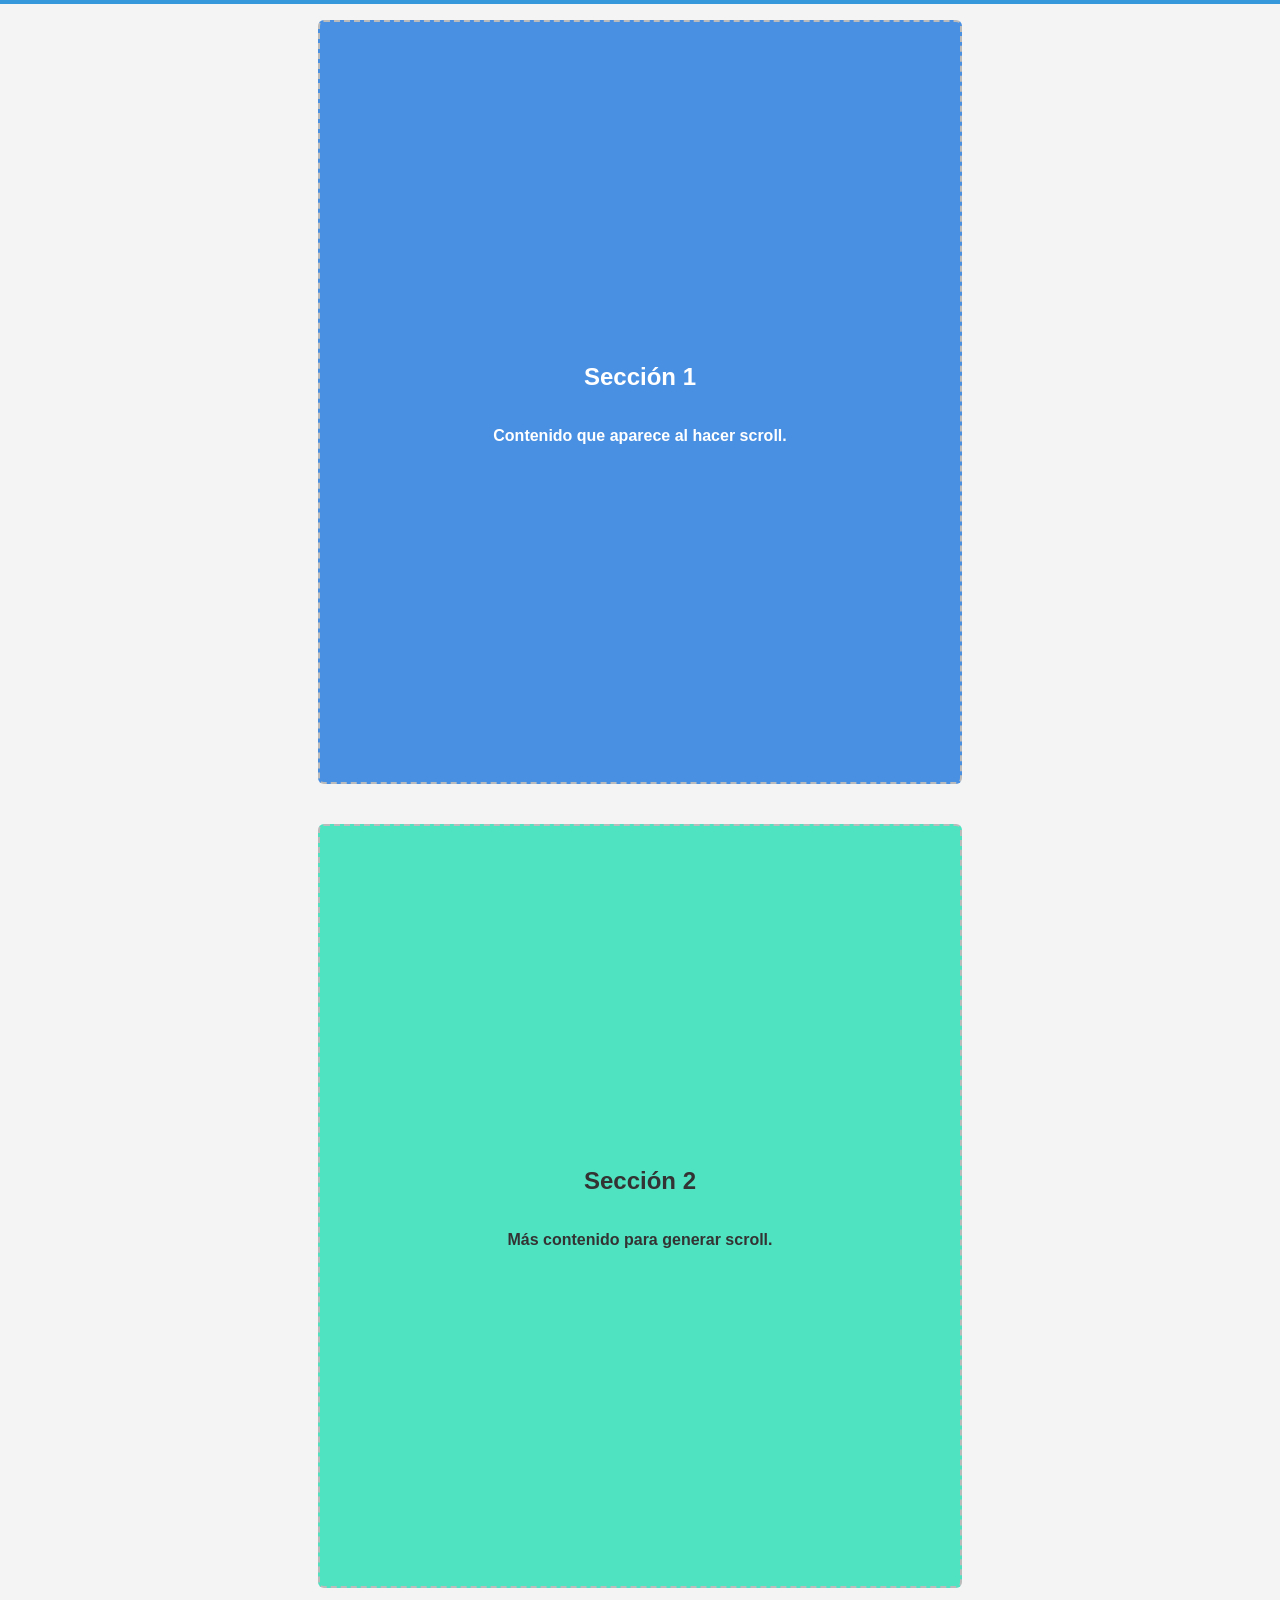
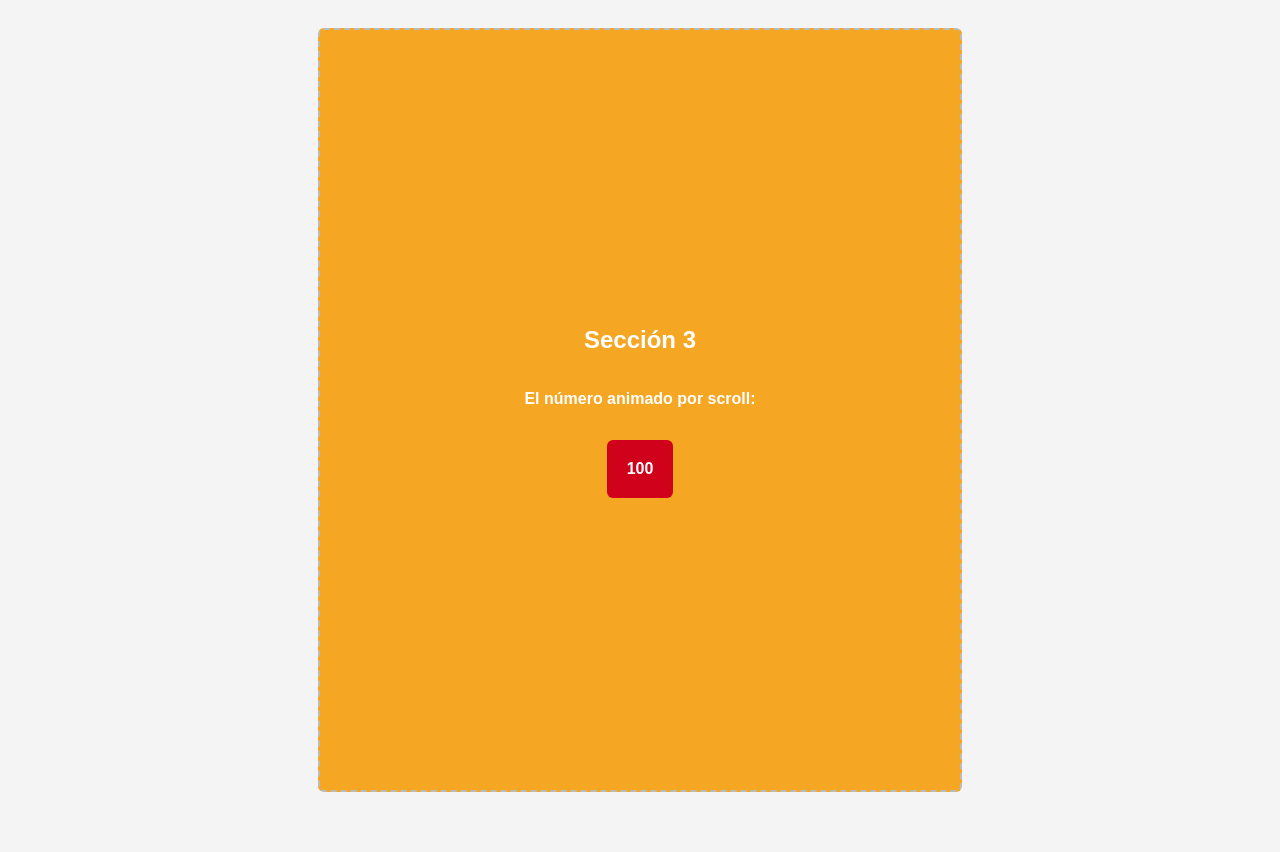
<file: css/03_avanzado/47_scroll_driven_animations/index.html>
<!DOCTYPE html>
<html lang="es">
<head>
  <meta charset="UTF-8">
  <meta name="viewport" content="width=device-width, initial-scale=1.0">
  <title>Scroll-Driven Animations</title>
  <link rel="stylesheet" href="style.css">
</head>
<body>
  <div class="barra-progreso"></div>
  <section class="seccion">
    <h1>Sección 1</h1>
    <p>Contenido que aparece al hacer scroll.</p>
  </section>
  <section class="seccion">
    <h2>Sección 2</h2>
    <p>Más contenido para generar scroll.</p>
  </section>
  <section class="seccion">
    <h2>Sección 3</h2>
    <p>El número animado por scroll:</p>
    <p><strong class="numero-destacado">100</strong></p>
  </section>
</body>
</html>
</file>
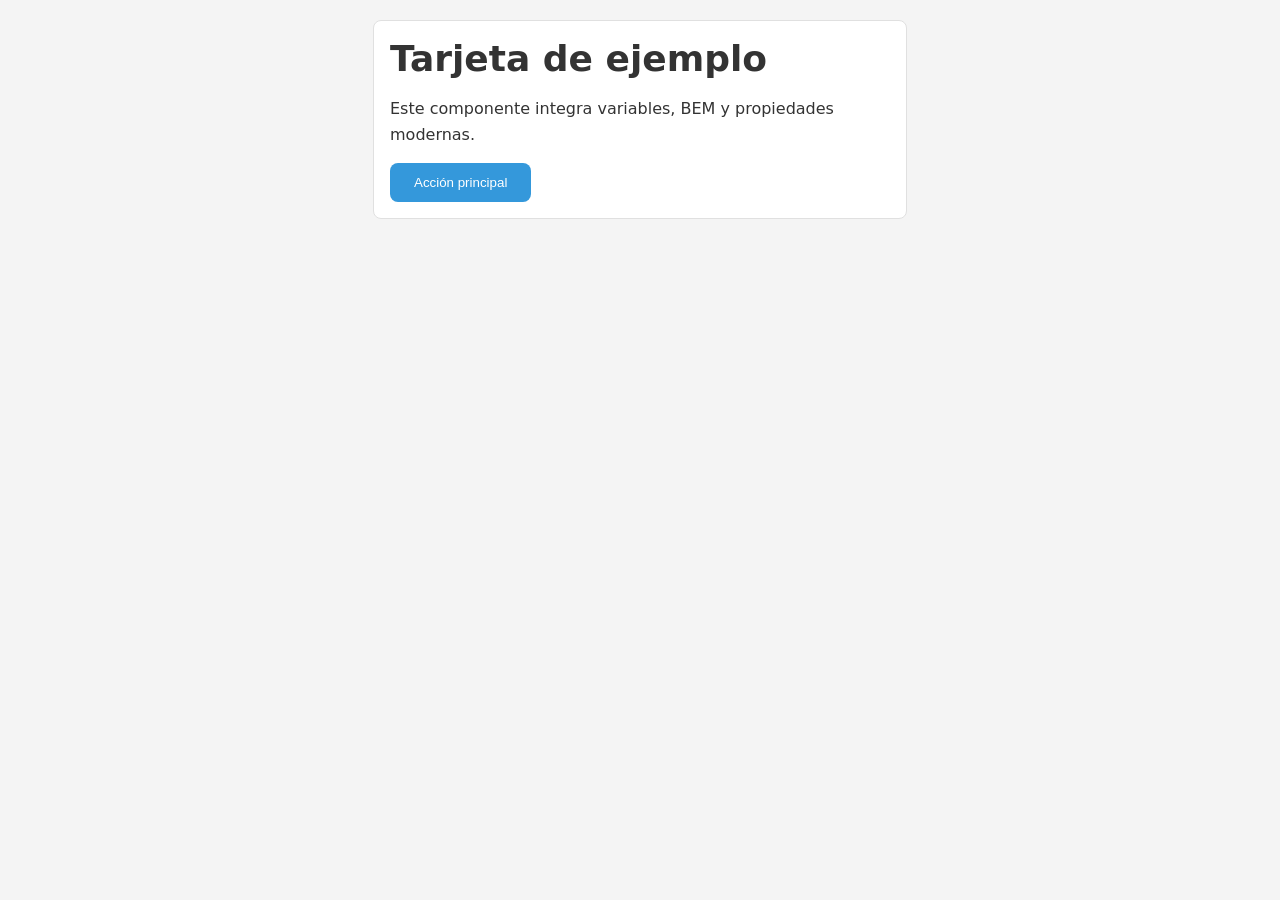
<file: css/03_avanzado/50_buenas_practicas/index.html>
<!DOCTYPE html>
<html lang="es">
<head>
  <meta charset="UTF-8">
  <meta name="viewport" content="width=device-width, initial-scale=1.0">
  <title>Buenas prácticas de CSS</title>
  <link rel="stylesheet" href="style.css">
</head>
<body>
  <h1 class="oculto-visually">Buenas prácticas de CSS moderno</h1>
  <div class="card">
    <h2 class="card__titulo card__titulo--grande">Tarjeta de ejemplo</h2>
    <p>Este componente integra variables, BEM y propiedades modernas.</p>
    <button class="boton">Acción principal</button>
  </div>
</body>
</html>
</file>
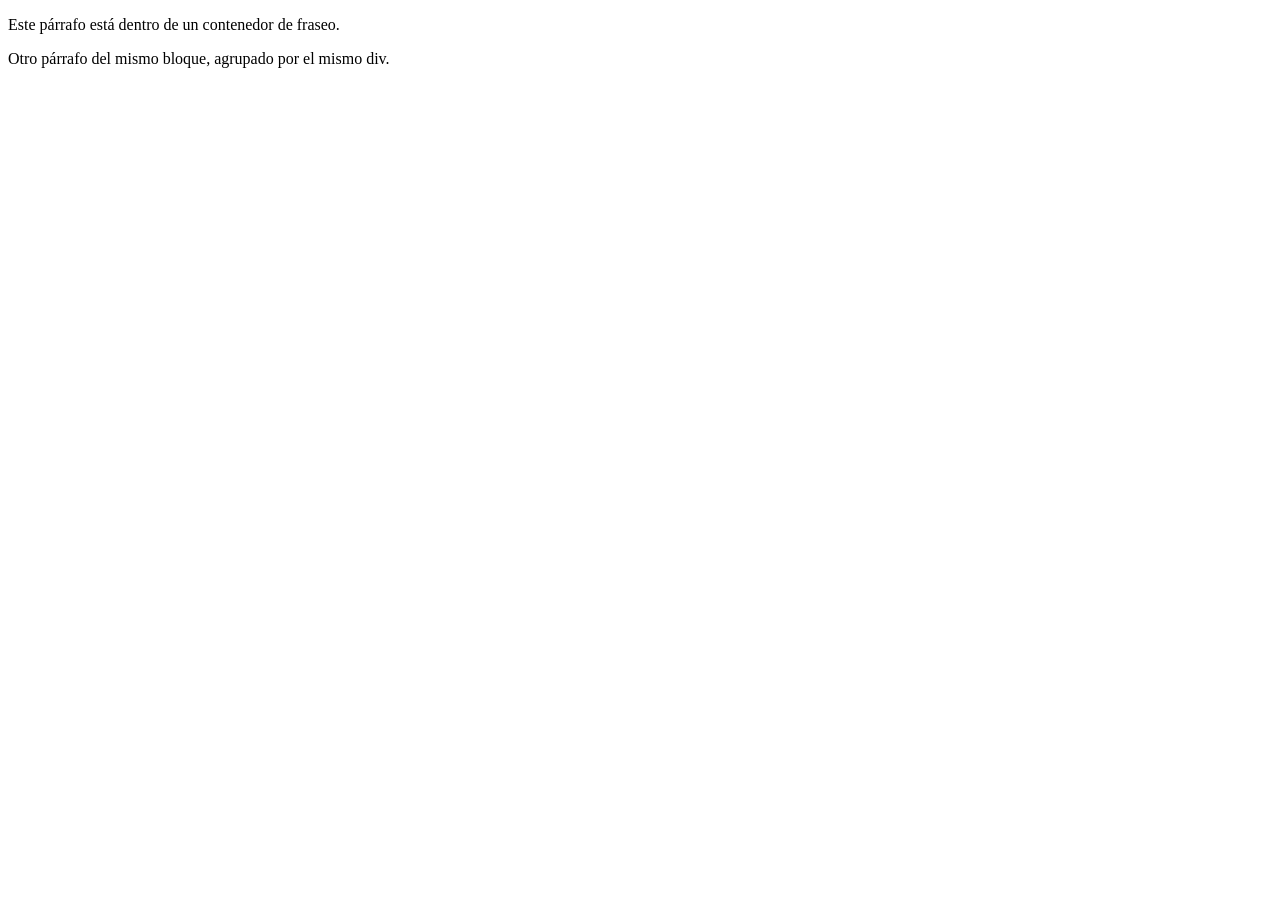
<file: html/02_intermedio/19_div_vs_span/index.html>
<!DOCTYPE html>
<html lang="es">
<head>
  <meta charset="utf-8">
  <meta name="viewport" content="width=device-width, initial-scale=1">
  <title>¿Cuál es la diferencia entre <div> y <span>?</title>
</head>
<body>
<div>
  <p>Este párrafo está dentro de un contenedor <span>de fraseo</span>.</p>
  <p>Otro párrafo <span>del mismo bloque</span>, agrupado por el mismo div.</p>
</div>
</body>
</html>
</file>
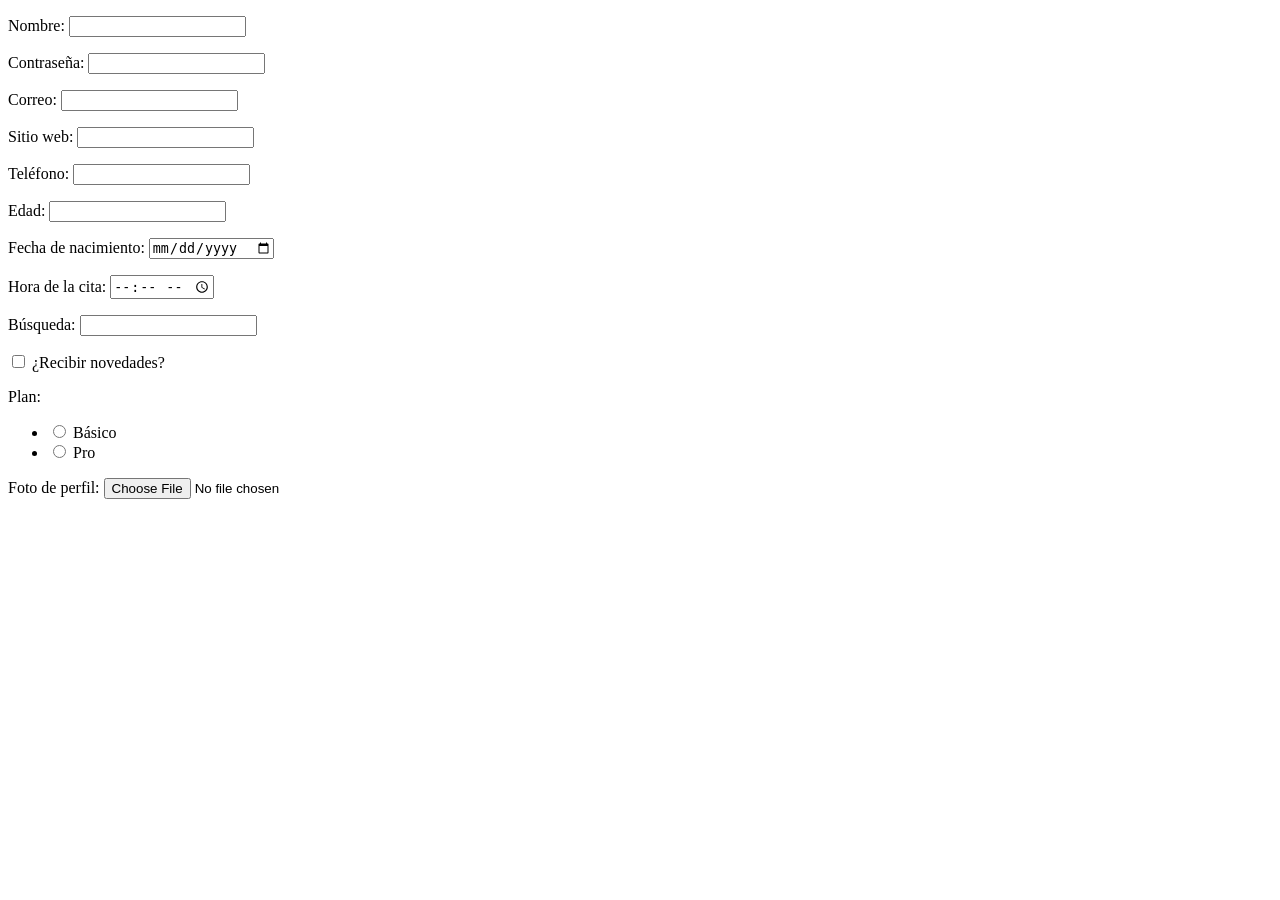
<file: html/02_intermedio/26_tipos_input/index.html>
<!DOCTYPE html>
<html lang="es">
<head>
  <meta charset="utf-8">
  <meta name="viewport" content="width=device-width, initial-scale=1">
  <title>¿Qué tipos de <input> existen y cuándo conviene usar cada uno?</title>
</head>
<body>
<form action="procesar.html" method="post" enctype="multipart/form-data">
  <p>
    <label for="nombre">Nombre:</label>
    <input type="text" id="nombre" name="nombre">
  </p>
  <p>
    <label for="clave">Contraseña:</label>
    <input type="password" id="clave" name="clave">
  </p>
  <p>
    <label for="correo">Correo:</label>
    <input type="email" id="correo" name="correo">
  </p>
  <p>
    <label for="sitio">Sitio web:</label>
    <input type="url" id="sitio" name="sitio">
  </p>
  <p>
    <label for="telefono">Teléfono:</label>
    <input type="tel" id="telefono" name="telefono">
  </p>
  <p>
    <label for="edad">Edad:</label>
    <input type="number" id="edad" name="edad">
  </p>
  <p>
    <label for="nacimiento">Fecha de nacimiento:</label>
    <input type="date" id="nacimiento" name="nacimiento">
  </p>
  <p>
    <label for="hora">Hora de la cita:</label>
    <input type="time" id="hora" name="hora">
  </p>
  <p>
    <label for="busqueda">Búsqueda:</label>
    <input type="search" id="busqueda" name="busqueda">
  </p>
  <p>
    <input type="checkbox" id="novedades" name="novedades" value="si">
    <label for="novedades">¿Recibir novedades?</label>
  </p>
  <p>Plan:</p>
  <ul>
    <li>
      <input type="radio" id="basico" name="plan" value="basico">
      <label for="basico">Básico</label>
    </li>
    <li>
      <input type="radio" id="pro" name="plan" value="pro">
      <label for="pro">Pro</label>
    </li>
  </ul>
  <p>
    <label for="foto">Foto de perfil:</label>
    <input type="file" id="foto" name="foto">
  </p>
</form>
</body>
</html>
</file>
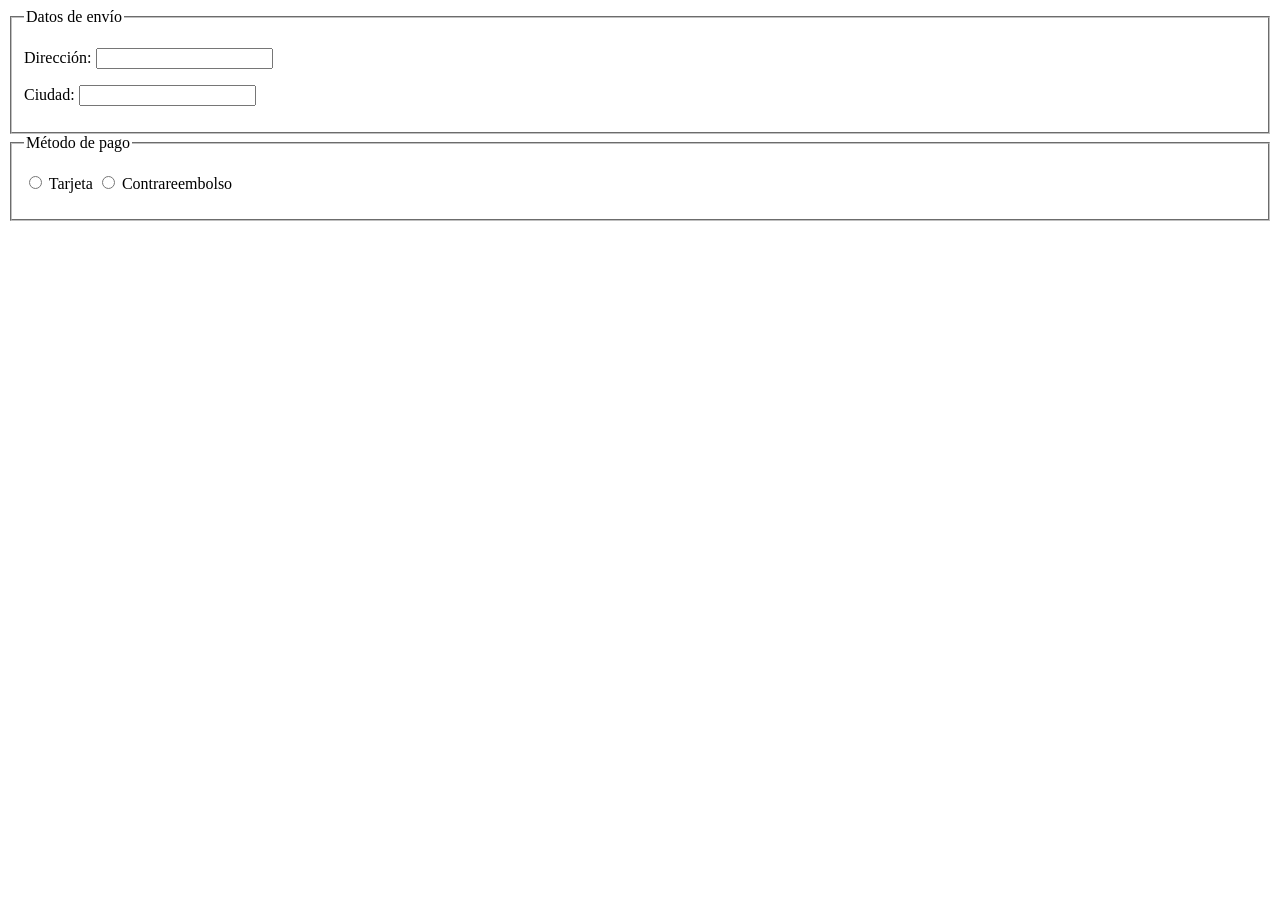
<file: html/02_intermedio/28_fieldset_legend/index.html>
<!DOCTYPE html>
<html lang="es">
<head>
  <meta charset="utf-8">
  <meta name="viewport" content="width=device-width, initial-scale=1">
  <title>¿Cómo se agrupan campos relacionados en un formulario?</title>
</head>
<body>
<form action="procesar.html" method="post">
  <fieldset>
    <legend>Datos de envío</legend>
    <p>
      <label for="direccion">Dirección:</label>
      <input type="text" id="direccion" name="direccion">
    </p>
    <p>
      <label for="ciudad">Ciudad:</label>
      <input type="text" id="ciudad" name="ciudad">
    </p>
  </fieldset>

  <fieldset>
    <legend>Método de pago</legend>
    <p>
      <input type="radio" id="pago-tarjeta" name="pago" value="tarjeta">
      <label for="pago-tarjeta">Tarjeta</label>
      <input type="radio" id="pago-contrareembolso" name="pago" value="contrareembolso">
      <label for="pago-contrareembolso">Contrareembolso</label>
    </p>
  </fieldset>
</form>
</body>
</html>
</file>
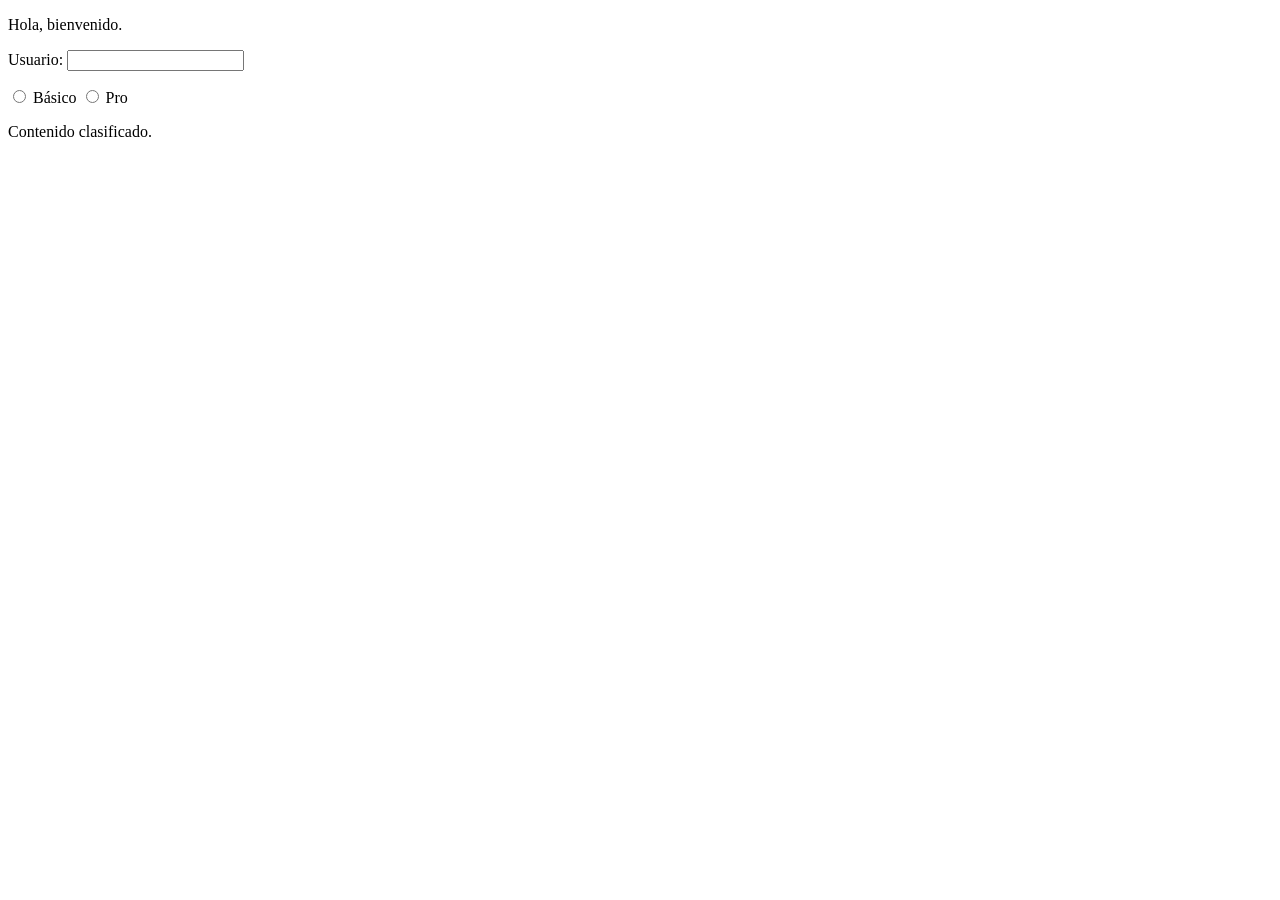
<file: html/02_intermedio/33_id_name_class/index.html>
<!DOCTYPE html>
<html lang="es">
<head>
  <meta charset="utf-8">
  <meta name="viewport" content="width=device-width, initial-scale=1">
  <title>¿Cuál es la diferencia entre los atributos id, name y class?</title>
</head>
<body>
<!-- id: identificador único del elemento -->
<p id="bienvenida">Hola, bienvenido.</p>

<!-- name: nombre del control en el envío del formulario -->
<form action="procesar.html" method="post">
  <p>
    <label for="usuario">Usuario:</label>
    <input type="text" id="usuario" name="usuario">
  </p>
  <p>
    <input type="radio" id="plan-basico" name="plan" value="basico">
    <label for="plan-basico">Básico</label>
    <input type="radio" id="plan-pro" name="plan" value="pro">
    <label for="plan-pro">Pro</label>
  </p>
</form>

<!-- class: clasificación compartida por varios elementos -->
<div class="tarjeta destacada">Contenido clasificado.</div>
</body>
</html>
</file>
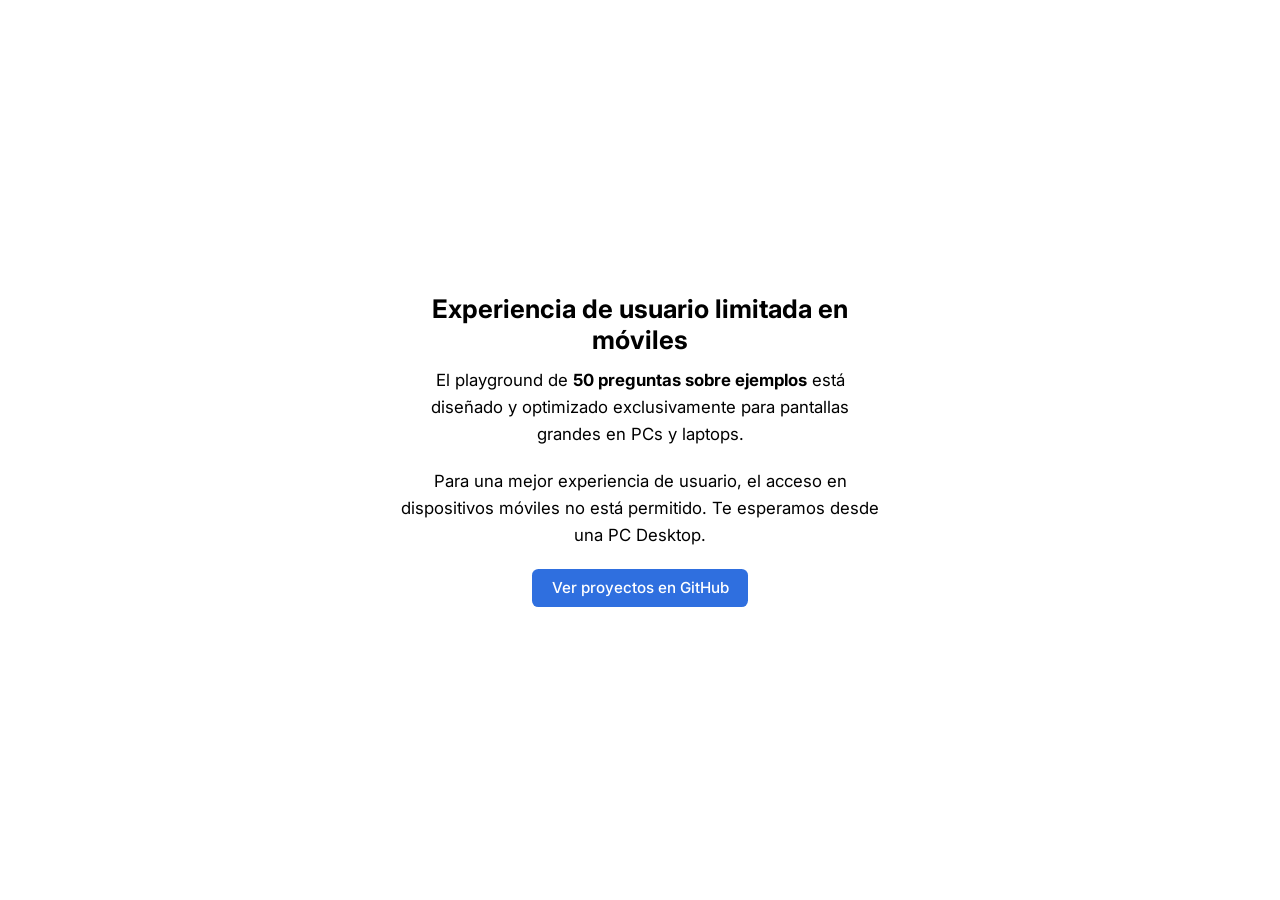
<file: mobile.html>
<!doctype html>
<html lang="es">
  <head>
    <script>
      (function () {
        try {
          let t = localStorage.getItem("pg:theme");
          if (t !== "dark" && t !== "light") {
            t = window.matchMedia("(prefers-color-scheme: dark)").matches ? "dark" : "light";
          }
          document.documentElement.dataset.theme = t;
        } catch (e) {
          document.documentElement.dataset.theme = "light";
        }
      })();
    </script>
    <meta charset="UTF-8" />
    <meta name="viewport" content="width=device-width, initial-scale=1.0" />
    <meta name="color-scheme" content="light dark" />
    <meta name="description" content="El playground de 50 preguntas sobre ejemplos no está optimizado para dispositivos móviles. Usa un PC desktop para la mejor experiencia." />
    <meta name="theme-color" content="#f7f7f5" media="(prefers-color-scheme: light)" />
    <meta name="theme-color" content="#161513" media="(prefers-color-scheme: dark)" />
    <title>Usar escritorio · 50 preguntas</title>
    <link rel="icon" type="image/svg+xml" href="./favicon.svg" />
    <link rel="preconnect" href="https://fonts.googleapis.com" />
    <link rel="preconnect" href="https://fonts.gstatic.com" crossorigin />
    <link href="https://fonts.googleapis.com/css2?family=Inter:wght@400;500;600;700&display=swap" rel="stylesheet" />
    <style>
      :root {
        --color-bg: var(--color-bg, #f7f7f5);
        --color-text: var(--color-text, #161513);
      }
      [data-theme="dark"] {
        --color-bg: #161513;
        --color-text: #f7f7f5;
      }
      * { margin: 0; padding: 0; box-sizing: border-box; }
      html,
      body {
        height: 100%;
        width: 100%;
        overflow: hidden;
      }
      body {
        display: flex;
        align-items: center;
        justify-content: center;
        min-height: 100dvh;
        min-height: 100vh;
        background: var(--color-bg);
        color: var(--color-text);
        font-family: "Inter", sans-serif;
        text-align: center;
        padding: 1.5rem;
      }
      .msg { max-width: 480px; }
      .msg h1 { font-size: 1.6rem; font-weight: 700; margin-bottom: 0.75rem; }
      .msg p { font-size: 1.05rem; line-height: 1.6; margin-bottom: 1.25rem; }
      .link-github {
        display: inline-block;
        padding: 0.6rem 1.2rem;
        background: #2F6FDF;
        color: #fff;
        text-decoration: none;
        border-radius: 0.4rem;
        font-weight: 500;
        font-size: 0.95rem;
      }
      .link-github:hover { background: #255fc4; }
    </style>
  </head>
  <body>
    <main class="msg">
      <h1>Experiencia de usuario limitada en móviles</h1>
      <p>
        El playground de
        <strong>50 preguntas sobre ejemplos</strong> está diseñado y optimizado
        exclusivamente para pantallas grandes en PCs y laptops.
      </p>
      <p>
        Para una mejor experiencia de usuario, el acceso en dispositivos móviles
        no está permitido. Te esperamos desde una PC Desktop.
      </p>
      <a
        href="https://github.com/hymsoft/playground-50-preguntas-sobre/tree/main"
        target="_blank"
        rel="noopener noreferrer"
        class="link-github"
        >Ver proyectos en GitHub</a
      >
    </main>
  </body>
</html>
</file>
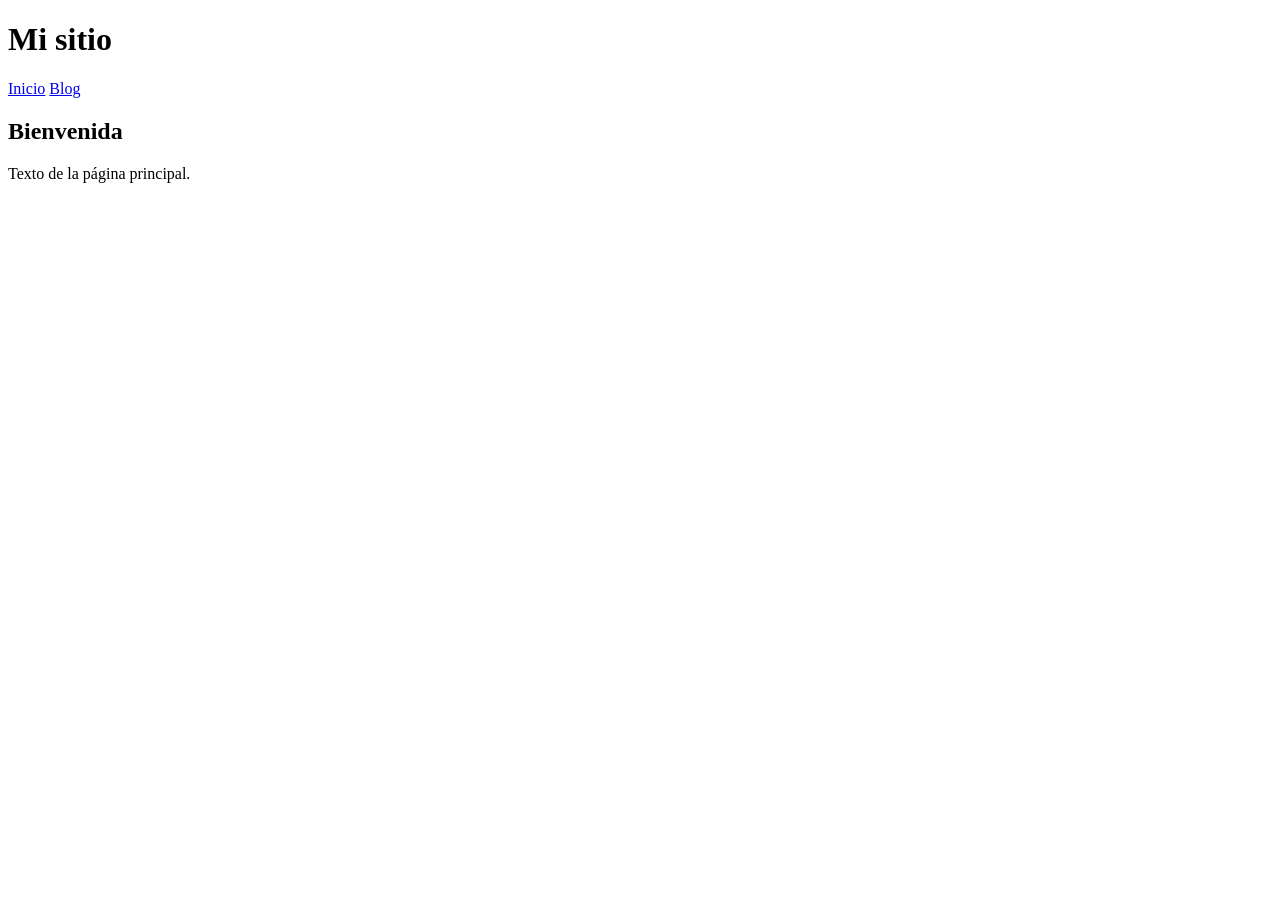
<file: html/02_intermedio/18_elementos_semanticos/index_02.html>
<!DOCTYPE html>
<html lang="es">
<head>
  <meta charset="utf-8">
  <meta name="viewport" content="width=device-width, initial-scale=1">
  <title>¿Qué son los elementos semánticos de HTML y por qué se recomienda usarlos?</title>
</head>
<body>
<header>
  <h1>Mi sitio</h1>
</header>
<nav>
  <a href="inicio.html">Inicio</a>
  <a href="blog.html">Blog</a>
</nav>
<main>
  <article>
    <h2>Bienvenida</h2>
    <p>Texto de la página principal.</p>
  </article>
</main>
</body>
</html>
</file>
<file: css/03_avanzado/47_scroll_driven_animations/style.css>
body { font-family: Arial, sans-serif; margin: 0 auto; padding: 20px; background: #f4f4f4; color: #333; max-width: 800px; margin-inline: auto; box-sizing: border-box; }

/*Barra de progreso de lectura*/
.barra-progreso {
  position: fixed;
  top: 0;
  left: 0;
  height: 4px;
  background: #3498db;
  width: 100%;
  transform-origin: left;
  animation: crecer linear auto;
  animation-timeline: scroll();
}

@keyframes crecer {
  from { transform: scaleX(0); }
  to { transform: scaleX(1); }
}

/*Elementos que aparecen al hacer scroll*/
.seccion {
  animation: aparecer ease-out both auto;
  animation-timeline: view();
  animation-range: entry 10% cover 40%;
  margin-bottom: 40px;
  padding: 20px;
  border: 2px dashed #bbb;
  border-radius: 6px;
  text-align: center;
  font-weight: bold;
  min-height: 80vh;
  display: flex;
  flex-direction: column;
  align-items: center;
  justify-content: center;
  background: #4a90e2;
  color: white;
  max-width: 600px;
  margin-inline: auto;
}

.seccion:nth-of-type(2) { background: #50e3c2; color: #333; }
.seccion:nth-of-type(3) { background: #f5a623; color: white; }

@keyframes aparecer {
  from {
    opacity: 0;
    transform: translateY(50px);
  }
  to {
    opacity: 1;
    transform: translateY(0);
  }
}

/*Número que aparece con el scroll (escala y opacidad,
  no cuenta: para un contador real haría falta JavaScript
  o CSS counters con animation-timeline)*/
.numero-destacado {
  display: inline-block;
  animation: crecer-numero linear auto;
  animation-timeline: scroll();
  background: #d0021b;
  color: white;
  padding: 20px;
  border-radius: 6px;
  text-align: center;
  font-weight: bold;
}

@keyframes crecer-numero {
  from {
    transform: scale(0.5);
    opacity: 0.5;
  }
  to {
    transform: scale(1.2);
    opacity: 1;
  }
}
</file>
<file: css/03_avanzado/50_buenas_practicas/style.css>
/*Variables globales*/
:root {
  --color-primario: #3498db;
  --color-texto: #333;
  --espaciado-base: 1rem;
  --radio-borde: 8px;
  --fuente-base: system-ui, -apple-system, sans-serif;
}

/*Organización con capas*/
@layer base, componentes, utilidades;

@layer base {
  body {
    font-family: var(--fuente-base);
    color: var(--color-texto);
    line-height: 1.6;
    margin: 0 auto;
    padding: 20px;
    background: #f4f4f4;
    max-width: 800px;
    margin-inline: auto;
    box-sizing: border-box;
  }
}

@layer componentes {
  .card {
    container-type: inline-size;
    border: 1px solid #e0e0e0;
    border-radius: var(--radio-borde);
    padding: var(--espaciado-base);
    background: #fff;
    margin-bottom: 40px;
    max-width: 500px;
    margin-inline: auto;
  }

  /*Título de tarjeta: texto real alineado a la izquierda (no botón),
     para que se aprecien text-wrap:balance y el clamp() tipográfico*/
  .card__titulo {
    text-wrap: balance;
    font-size: clamp(1.25rem, 3vw, 1.75rem);
    color: var(--color-texto);
    text-align: left;
    line-height: 1.2;
    margin: 0 0 var(--espaciado-base);
  }

  /*Modificador BEM: se combina con .card__titulo en el HTML*/
  .card__titulo--grande {
    font-size: clamp(1.5rem, 4vw, 2.25rem);
  }

  /*Párrafo de tarjeta: texto real (no botón)*/
  .card p {
    color: var(--color-texto);
    text-align: left;
    font-weight: normal;
    line-height: 1.6;
    margin: 0 0 var(--espaciado-base);
  }

  /*Este SÍ es un botón en el HTML: conserva sus valores del concepto*/
  .boton {
    background-color: var(--color-primario);
    color: white;
    padding: 12px 24px;
    border: none;
    border-radius: var(--radio-borde);
    cursor: pointer;
  }

  .boton:focus-visible {
    outline: 2px solid var(--color-primario);
    outline-offset: 2px;
  }
}

@layer utilidades {
  .oculto-visually {
    position: absolute;
    width: 1px;
    height: 1px;
    overflow: hidden;
    clip-path: inset(50%);
  }
}
</file>
